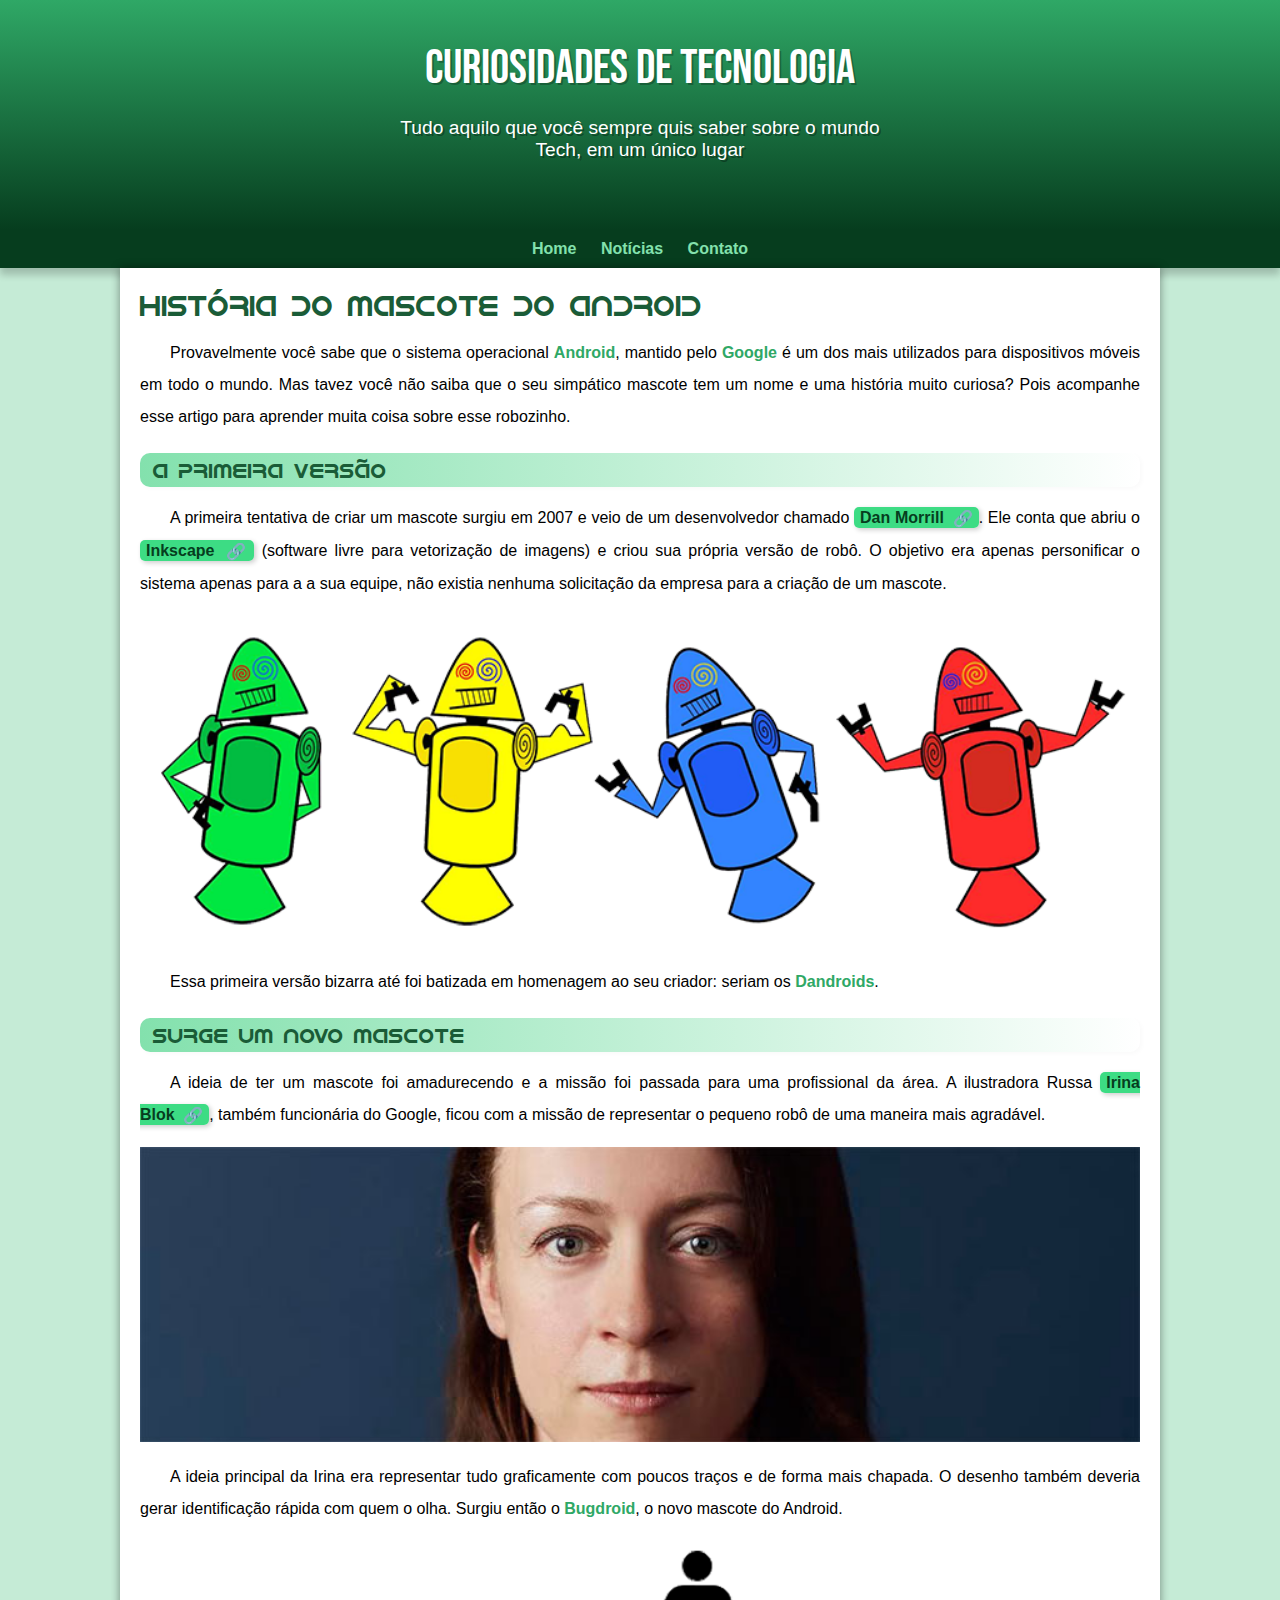
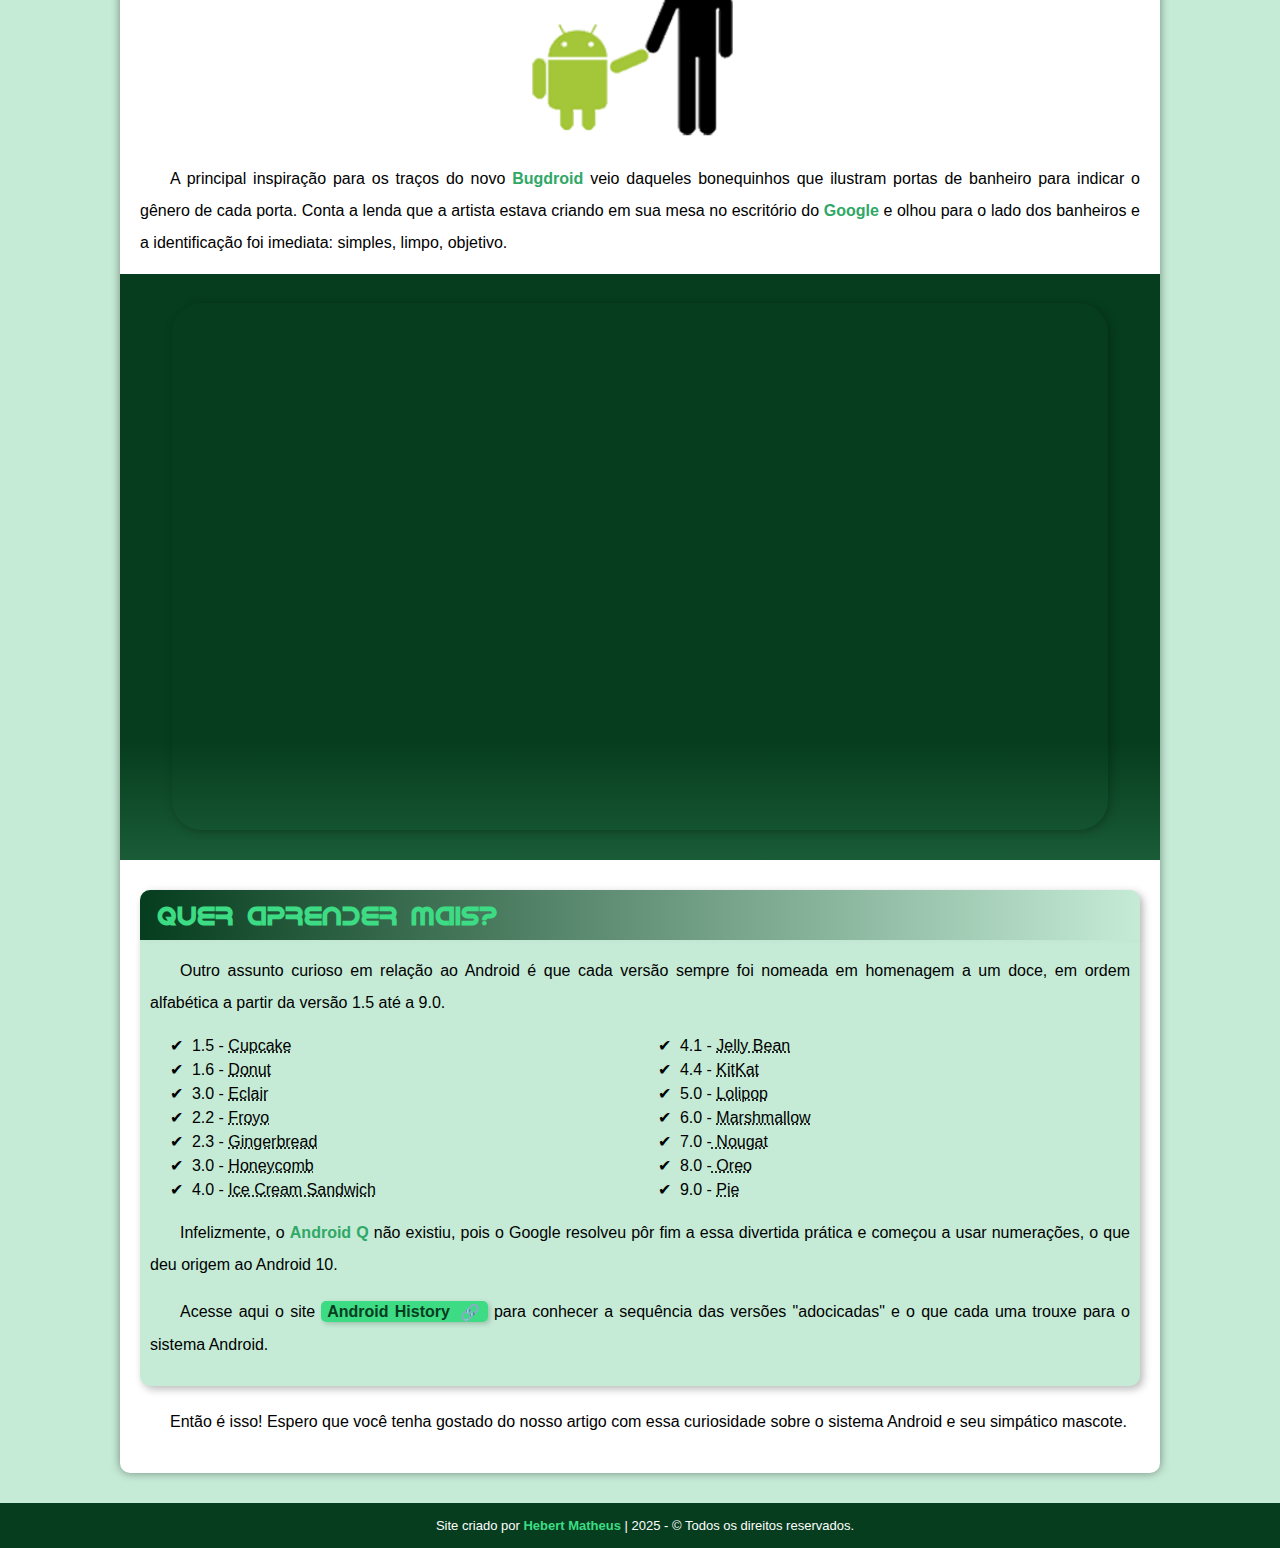
<file: index.html>
<!DOCTYPE html>
<html lang="pt-br">
<head>
    <meta charset="UTF-8">
    <meta name="viewport" content="width=device-width, initial-scale=1.0">
  <link rel="shortcut icon" href="imagens/favicon.ico" type="image/x-icon">
  <link rel="stylesheet" href="style.css">
    <title>Como surgiu o mascote do android?</title>
</head>
<body>
    <header>
        <H1>Curiosidades de Tecnologia</H1>
        <P>Tudo aquilo que você sempre quis saber sobre o mundo Tech, em um único lugar</P>
    </header>

    <nav>
    <a href="#">Home</a>
    <a href="">Notícias</a>
    <a href="#">Contato</a>
    </nav>

    <main>
    <article>
        <h1>História do Mascote do Android</h1>

        <p>Provavelmente você sabe que o sistema operacional <strong>Android</strong>, mantido pelo <strong>Google</strong> é um dos mais utilizados para dispositivos móveis em todo o mundo. Mas tavez você não saiba que o seu simpático mascote tem um nome e uma história muito curiosa? Pois acompanhe esse artigo para aprender muita coisa sobre esse robozinho.</p>

    <h2>A primeira versão</h2>

    <p>A primeira tentativa de criar um mascote surgiu em 2007 e veio de um desenvolvedor chamado <a href="https://androidcommunity.com/dan-morrill-shows-us-the-android-mascot-that-almost-was-20130103/" target="_blank" class="externo">Dan Morrill</a>. Ele conta que abriu o <a href="https://inkscape.org/pt-br/" target="_blank" class="externo">Inkscape</a> (software livre para vetorização de imagens) e criou sua própria versão de robô. O objetivo era apenas personificar o sistema apenas para a a sua equipe, não existia nenhuma solicitação da empresa para a criação de um mascote.</p>

    <picture>
        <source media="(max-width: 670px)" srcset="imagens/dan-droids-pq.png">
        <img src="imagens/dan-droids.png" alt="Primeiro mascote do Android"></picture>

    <p>Essa primeira versão bizarra até foi batizada em homenagem ao seu criador: seriam os <strong>Dandroids</strong>.</p>

    <h2>Surge um novo mascote</h2>

    <p>A ideia de ter um mascote foi amadurecendo e a missão foi passada para uma profissional da área. A ilustradora Russa <a href="https://www.irinablok.com/android" target="_blank" class="externo">Irina Blok</a>, também funcionária do Google, ficou com a missão de representar o pequeno robô de uma maneira mais agradável.</p>

 <picture>
    <source media="(max-width: 670px)" srcset="imagens/irina-blok-pq.jpg">
    <img src="imagens/irina-blok.jpg" alt="Irina Blok, criadora do Bugdroid"></picture>

    <p>A ideia principal da Irina era representar tudo graficamente com poucos traços e de forma mais chapada. O desenho também deveria gerar identificação rápida com quem o olha. Surgiu então o <strong>Bugdroid</strong>, o novo mascote do Android.</p>

    <img src="imagens/bugdroid.png" class="pequena" alt="Bugdroid">

    <p>A principal inspiração para os traços do novo <strong>Bugdroid</strong> veio daqueles bonequinhos que ilustram portas de banheiro para indicar o gênero de cada porta. Conta a lenda que a artista estava criando em sua mesa no escritório do <strong>Google</strong> e olhou para o lado dos banheiros e a identificação foi imediata: simples, limpo, objetivo.</p>

    <div class="video"><iframe width="560" height="315" src="https://www.youtube.com/embed/l2UDgpLz20M?si=53SRoxkECxF01fNX" title="YouTube video player" frameborder="0" allow="accelerometer; autoplay; clipboard-write; encrypted-media; gyroscope; picture-in-picture; web-share" referrerpolicy="strict-origin-when-cross-origin" allowfullscreen></iframe></div>
    
        <aside>
        <h3>Quer aprender mais?</h3>
        <p>Outro assunto curioso em relação ao Android é que cada versão sempre foi nomeada em homenagem a um doce, em ordem alfabética a partir da versão 1.5 até a 9.0.</p>
        <ul>
            <li>1.5 - <abbr title="Bolo de Copo">Cupcake</abbr></li>
            <li>1.6 - <abbr title="Rosquinha">Donut</abbr></li>
            <li>3.0 - <abbr title="Bomba">Eclair</abbr></li>
            <li>2.2 - <abbr title="Iorgute Congelado">Froyo</abbr></li>
            <li>2.3 - <abbr title="Biscoito de Gengibre">Gingerbread</abbr></li>
            <li>3.0 - <abbr title="Favo de Mel">Honeycomb</abbr></li>
            <li>4.0 - <abbr title="Sanduíche de Sorvete">Ice Cream Sandwich</abbr></li>
            <li>4.1 - <abbr title="Jujuba">Jelly Bean</abbr></li>
            <li>4.4 - <abbr title="KitKat">KitKat</abbr></li>
            <li>5.0 - <abbr title="Pirulito">Lolipop</abbr></li>
            <li>6.0 - <abbr title="Marshmallow">Marshmallow</abbr></li>
            <li>7.0 -<abbr title="Torrone"> Nougat</abbr></li>
            <li>8.0 -<abbr title="Oreo"> Oreo</abbr></li>
            <li>9.0 - <abbr title="Torta">Pie</abbr></li>
        </ul>
        <p>Infelizmente, o <strong>Android Q</strong> não existiu, pois o Google resolveu pôr fim a essa divertida prática e começou a usar numerações, o que deu origem ao Android 10.</p>
        <p>
            Acesse aqui o site <a href="https://www.android.com/intl/en_uk/what-is-android/" target="_blank" class="externo">Android History</a> para conhecer a sequência das versões "adocicadas" e o que cada uma trouxe para o sistema Android.
        </p>
        </aside>
  
        <p>Então é isso! Espero que você tenha gostado do nosso artigo com essa curiosidade sobre o sistema Android e seu simpático mascote.</p>
  
    </article>
    </main>
    <footer>
Site criado por <a href="https://github.com/hebertabchm-dotcom" target="_blank">Hebert Matheus</a> | 2025  -  © Todos os direitos reservados. </footer>
</body>
</html>
</file>
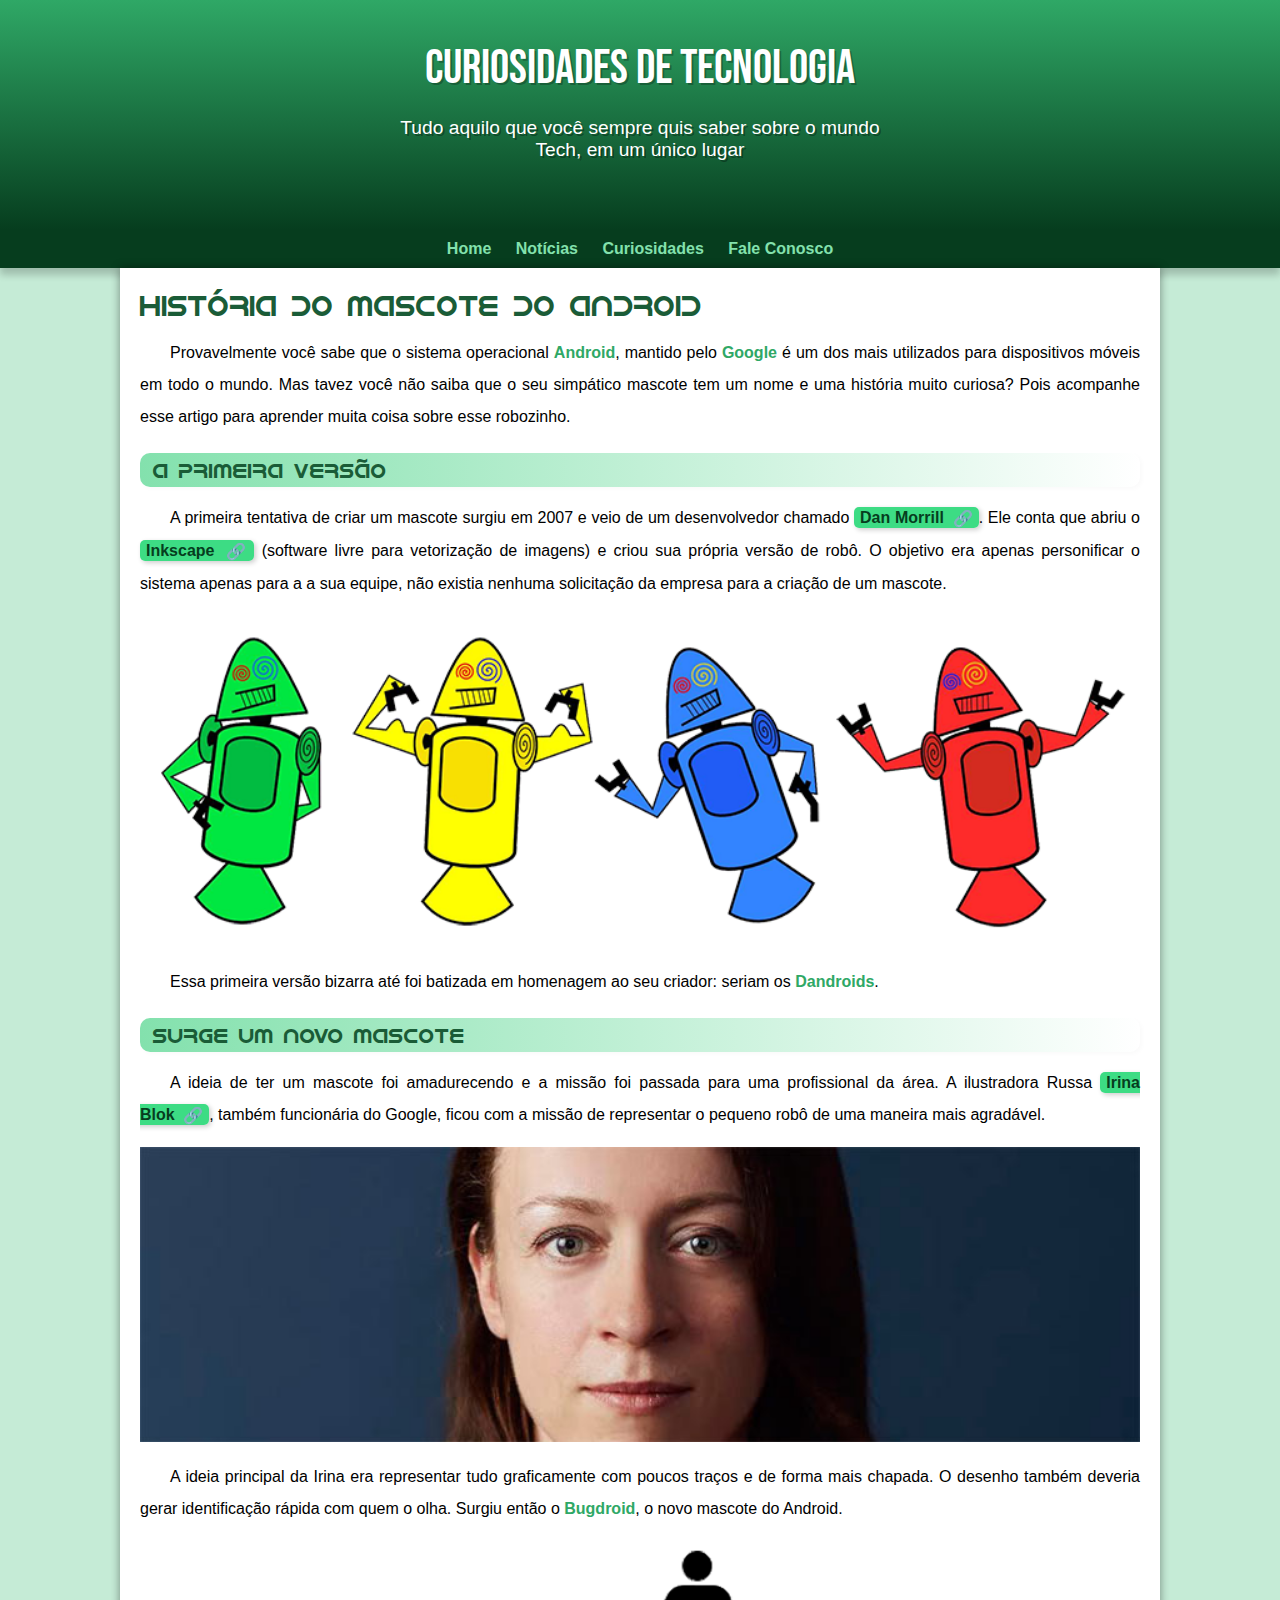
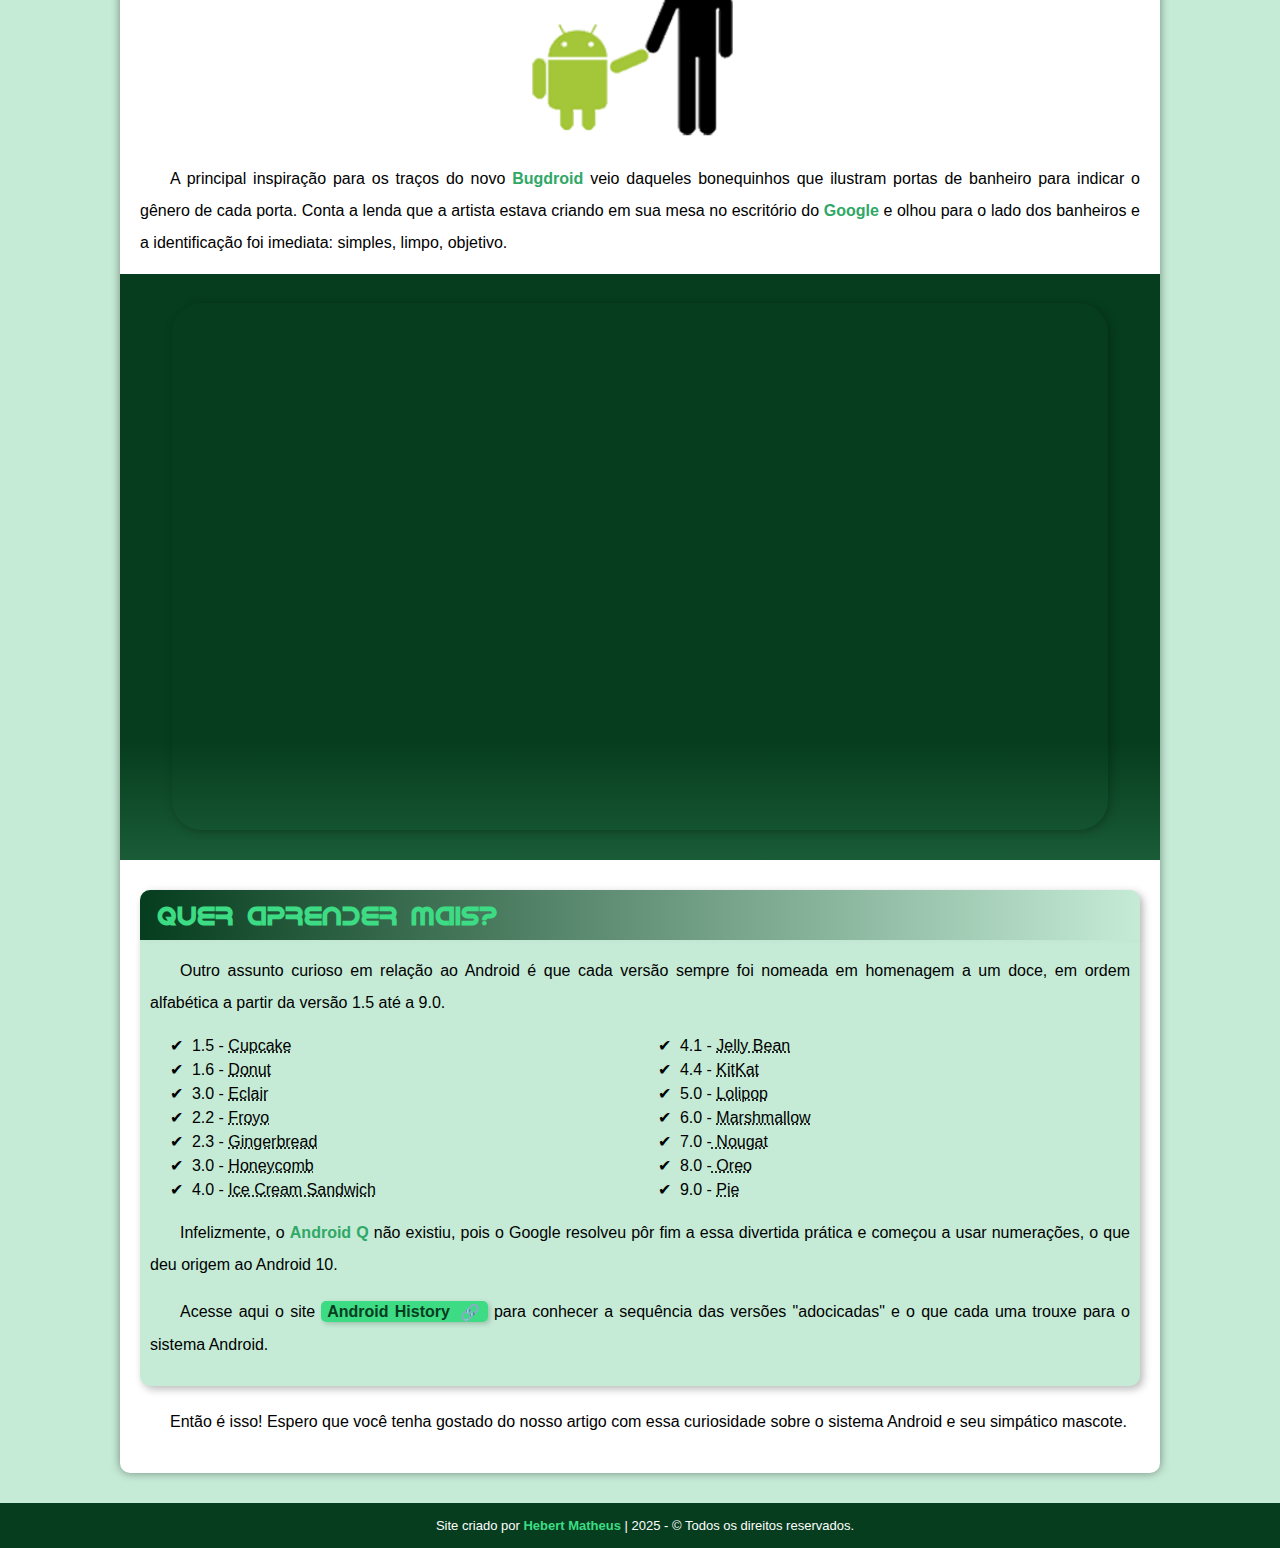
<file: android.html>
<!DOCTYPE html>
<html lang="pt-br">
<head>
    <meta charset="UTF-8">
    <meta name="viewport" content="width=device-width, initial-scale=1.0">
  <link rel="shortcut icon" href="imagens/favicon.ico" type="image/x-icon">
  <link rel="stylesheet" href="style.css">
    <title>Como surgiu o mascote do android?</title>
</head>
<body>
    <header>
        <H1>Curiosidades de Tecnologia</H1>
        <P>Tudo aquilo que você sempre quis saber sobre o mundo Tech, em um único lugar</P>
    </header>

    <nav>
    <a href="#">Home</a>
    <a href="">Notícias</a>
    <a href="#">Curiosidades</a>
    <a href="#">Fale Conosco</a>
    </nav>

    <main>
    <article>
        <h1>História do Mascote do Android</h1>

        <p>Provavelmente você sabe que o sistema operacional <strong>Android</strong>, mantido pelo <strong>Google</strong> é um dos mais utilizados para dispositivos móveis em todo o mundo. Mas tavez você não saiba que o seu simpático mascote tem um nome e uma história muito curiosa? Pois acompanhe esse artigo para aprender muita coisa sobre esse robozinho.</p>

    <h2>A primeira versão</h2>

    <p>A primeira tentativa de criar um mascote surgiu em 2007 e veio de um desenvolvedor chamado <a href="https://androidcommunity.com/dan-morrill-shows-us-the-android-mascot-that-almost-was-20130103/" target="_blank" class="externo">Dan Morrill</a>. Ele conta que abriu o <a href="https://inkscape.org/pt-br/" target="_blank" class="externo">Inkscape</a> (software livre para vetorização de imagens) e criou sua própria versão de robô. O objetivo era apenas personificar o sistema apenas para a a sua equipe, não existia nenhuma solicitação da empresa para a criação de um mascote.</p>

    <picture>
        <source media="(max-width: 670px)" srcset="imagens/dan-droids-pq.png">
        <img src="imagens/dan-droids.png" alt="Primeiro mascote do Android"></picture>

    <p>Essa primeira versão bizarra até foi batizada em homenagem ao seu criador: seriam os <strong>Dandroids</strong>.</p>

    <h2>Surge um novo mascote</h2>

    <p>A ideia de ter um mascote foi amadurecendo e a missão foi passada para uma profissional da área. A ilustradora Russa <a href="https://www.irinablok.com/android" target="_blank" class="externo">Irina Blok</a>, também funcionária do Google, ficou com a missão de representar o pequeno robô de uma maneira mais agradável.</p>

 <picture>
    <source media="(max-width: 670px)" srcset="imagens/irina-blok-pq.jpg">
    <img src="imagens/irina-blok.jpg" alt="Irina Blok, criadora do Bugdroid"></picture>

    <p>A ideia principal da Irina era representar tudo graficamente com poucos traços e de forma mais chapada. O desenho também deveria gerar identificação rápida com quem o olha. Surgiu então o <strong>Bugdroid</strong>, o novo mascote do Android.</p>

    <img src="imagens/bugdroid.png" class="pequena" alt="Bugdroid">

    <p>A principal inspiração para os traços do novo <strong>Bugdroid</strong> veio daqueles bonequinhos que ilustram portas de banheiro para indicar o gênero de cada porta. Conta a lenda que a artista estava criando em sua mesa no escritório do <strong>Google</strong> e olhou para o lado dos banheiros e a identificação foi imediata: simples, limpo, objetivo.</p>

    <div class="video"><iframe width="560" height="315" src="https://www.youtube.com/embed/l2UDgpLz20M?si=53SRoxkECxF01fNX" title="YouTube video player" frameborder="0" allow="accelerometer; autoplay; clipboard-write; encrypted-media; gyroscope; picture-in-picture; web-share" referrerpolicy="strict-origin-when-cross-origin" allowfullscreen></iframe></div>
    
        <aside>
        <h3>Quer aprender mais?</h3>
        <p>Outro assunto curioso em relação ao Android é que cada versão sempre foi nomeada em homenagem a um doce, em ordem alfabética a partir da versão 1.5 até a 9.0.</p>
        <ul>
            <li>1.5 - <abbr title="Bolo de Copo">Cupcake</abbr></li>
            <li>1.6 - <abbr title="Rosquinha">Donut</abbr></li>
            <li>3.0 - <abbr title="Bomba">Eclair</abbr></li>
            <li>2.2 - <abbr title="Iorgute Congelado">Froyo</abbr></li>
            <li>2.3 - <abbr title="Biscoito de Gengibre">Gingerbread</abbr></li>
            <li>3.0 - <abbr title="Favo de Mel">Honeycomb</abbr></li>
            <li>4.0 - <abbr title="Sanduíche de Sorvete">Ice Cream Sandwich</abbr></li>
            <li>4.1 - <abbr title="Jujuba">Jelly Bean</abbr></li>
            <li>4.4 - <abbr title="KitKat">KitKat</abbr></li>
            <li>5.0 - <abbr title="Pirulito">Lolipop</abbr></li>
            <li>6.0 - <abbr title="Marshmallow">Marshmallow</abbr></li>
            <li>7.0 -<abbr title="Torrone"> Nougat</abbr></li>
            <li>8.0 -<abbr title="Oreo"> Oreo</abbr></li>
            <li>9.0 - <abbr title="Torta">Pie</abbr></li>
        </ul>
        <p>Infelizmente, o <strong>Android Q</strong> não existiu, pois o Google resolveu pôr fim a essa divertida prática e começou a usar numerações, o que deu origem ao Android 10.</p>
        <p>
            Acesse aqui o site <a href="https://www.android.com/intl/en_uk/what-is-android/" target="_blank" class="externo">Android History</a> para conhecer a sequência das versões "adocicadas" e o que cada uma trouxe para o sistema Android.
        </p>
        </aside>
  
        <p>Então é isso! Espero que você tenha gostado do nosso artigo com essa curiosidade sobre o sistema Android e seu simpático mascote.</p>
  
    </article>
    </main>
    <footer>
Site criado por <a href="https://github.com/hebertabchm-dotcom" target="_blank">Hebert Matheus</a> | 2025  -  © Todos os direitos reservados. </footer>
</body>
</html>
</file>
<file: style.css>
@charset "UTF-8";

@import url('https://fonts.googleapis.com/css2?family=Bebas+Neue&display=swap');

@font-face {
   font-family: 'Android';
   src:url('fontes/idroid.otf') format('opentype');
   font-weight: normal;
}



:root {
   --cor-0: #c5ebd6;
   --cor-1: #83e1ad;
   --cor-2: #3ddc84;
   --cor-3: #2fa866;
   --cor-4: #1a5c37;
   --cor-5: #063d1e;

   --fonte-padrao: Arial, Verdana, Helvetica, sans-serif;
   --fonte-destaque: 'Bebas Neue', cursive;
   --font-android: 'Android', cursive;
}

* {
   margin: 0px;
   padding: 0px;

}


body{
   background-color: var(--cor-0);
   font-family: var(--fonte-padrao);
   
}

a.externo::after {
content:'\00A0\1F517';
   width: 12px;
   height: 12px;
   margin-left: 4px;
   vertical-align: middle;
}


header {
  background-image: linear-gradient(to bottom, var(--cor-3), var(--cor-5));
   min-height: 150px;
   text-align: center;
   padding: 40px;

}

header > h1 {
color: #FFFFFF;
font-family: var(--fonte-destaque);
font-size: 3em;
font-weight: normal;
margin-bottom: 20px;
text-shadow: 2px 2px 0px rgba(0, 0, 0, 0.267);
}

header > p {
font-family: var(--fonte-padrao);
font-size: 1.2em;
color: #FFFFFF;
max-width: 500px;
padding-right: 10px;
padding-left: 10px;
margin: auto;
padding-bottom: 10px;
text-shadow: 2px 2px 0px rgba(0, 0, 0, 0.315);
}

nav {

   background-color: var(--cor-5);
   padding: 10px;
   box-shadow:0px 7px 7px rgba(0, 0, 0, 0.192);
   text-align: center;


}
nav > a {
color: var(--cor-1);
padding: 10px;
border-radius: 5px;
text-decoration: none;
font-weight: bold;
transition-duration: 0.5s;
text-align: center;

}

nav > a:hover {
   background-color: var(--cor-3);
   color: var(--cor-5);
   border-radius: 5px;
 }

main {

   min-width: 300px;
   max-width: 1000px;
   margin: auto;
   margin-bottom: 30px;
   padding: 20px;
   background-color: white;
   box-shadow: 0px 0px 10px rgba(0, 0, 0, 0.418);
  border-bottom-left-radius: 10px;
  border-bottom-right-radius: 10px;
}



main h1 {
color: var(--cor-4);
font-family: var(--font-android);
font-weight: normal;
font-size: 1.8em;
}

main h2 {
font-family: var(--font-android);
color: var(--cor-4);
font-size: 1.3em;
font-weight: normal;
background-image:linear-gradient(to right, var(--cor-1), transparent);
text-indent: 8px;
border-radius: 10px;
padding: 5px;
margin-top: 20px;
box-shadow: 2px 2px 5px rgba(0, 0, 0, 0.025) ;

}

main p {
   margin: 15px 0px;
   text-align: justify;
   text-indent: 30px;
   font-size: 1em;
   line-height: 2em;
}

main strong {
   color: var(--cor-3);
   font-weight: bold;
  
}  

main a {
   text-decoration: none;
   font-weight: bold;
   color: var(--cor-5);
   background-color: var(--cor-2);
   padding: 2px 6px;
   border-radius: 5px;
   box-shadow: 2px 2px 5px rgba(0, 0, 0, 0.192) ;
}  

main a:hover {
   text-decoration: underline;
   background-color: var(--cor-4);
   color: var(--cor-1);
}

main img {
   width: 100%;
}  

main img.pequena {
   max-width: 320px;
   display: block;
   margin: auto;
}

div.video {
   background-image: linear-gradient(to bottom, var(--cor-5) 80%, var(--cor-4));
   margin: 0px -20px 30px -20px;
   padding: 20px;
   padding-bottom: 56.6%; 
   position: relative;
   
}

div.video iframe {
   position: absolute;
   top: 5% ;
   left: 5%;
   width: 90% ;
   height: 90% ;
   border-radius: 30px;
   box-shadow: 2px 2px 10px rgba(0, 0, 0, 0.254) ;
}

aside {
   margin: 20px 0px;
   padding: 10px;
   background-color: var(--cor-0);
   border-radius: 10px;
   box-shadow: 3px 3px 8px rgba(0, 0, 0, 0.280) ;
}


aside h3 {
color: var(--cor-2);
font-family: var(--font-android);
margin-bottom: 10px;
background-image:linear-gradient(to right, var(--cor-5), transparent);
font-size: 1.6em;
text-indent: 8px;
border-radius: 10px 10px 0px 0px ;
padding: 10px;
margin: -10px -10px 0px -10px;
box-shadow: 2px 2px 5px rgba(0, 0, 0, 0.020) ;

}

aside > ul {
   list-style-position: inside;
   list-style-type: '\2714\00A0\00A0';
   columns: 2;
   line-height: 1.5em;
   margin-left: 20px;
}

footer {

   background-color: var(--cor-5);
   color: white;
   text-indent: 10px;
   text-align: center;
   padding: 15px;
   font-size: small;
   font-weight: normal;

}

footer a {
   color: var(--cor-2);
   font-weight: bolder;
   text-decoration: none;
}

footer a:hover {
   color: var(--cor-1);
   text-decoration: underline;
}
</file>
